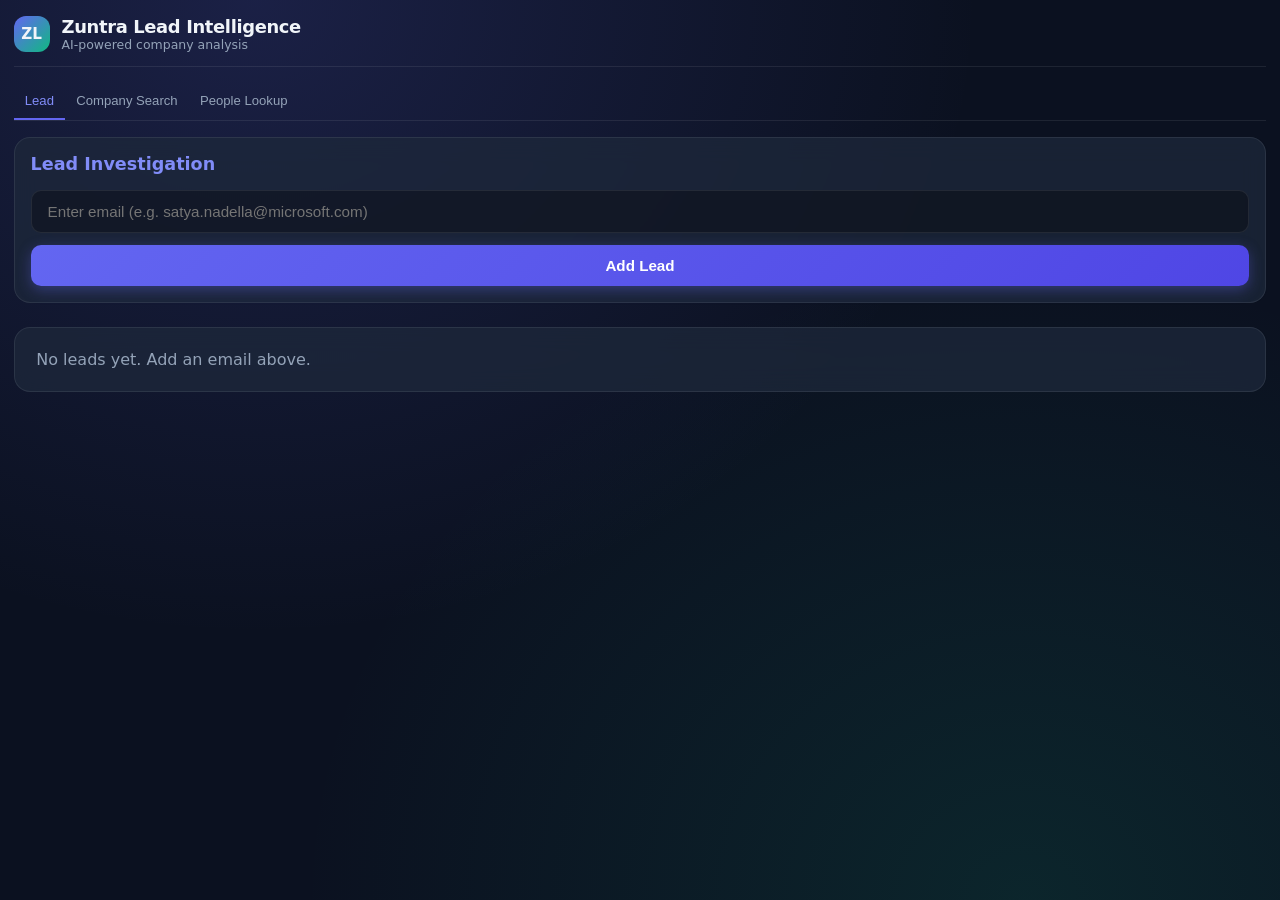
<file: extension/sidepanel.html>
<!DOCTYPE html>
<html lang="en">
<head>
    <meta charset="UTF-8">
    <meta name="viewport" content="width=device-width, initial-scale=1.0">
    <title>Zuntra Lead Intelligence</title>
    <link rel="stylesheet" href="css/style.css">
    <link rel="stylesheet" href="css/sidebar.css">
</head>
<body>
    <div class="layout">
        <header>
            <div class="logo">
                <div class="logo-icon">ZL</div>
                <div>
                    <h1>Zuntra Lead Intelligence</h1>
                    <p>AI-powered company analysis</p>
                </div>
            </div>
        </header>

        <nav class="tabs">
            <button class="active" data-tab="lead">Lead</button>
            <button data-tab="company">Company Search</button>
            <button data-tab="people">People Lookup</button>
        </nav>

        <section id="panel-lead" class="panel active">
            <div class="search-box">
                <h2>Lead Investigation</h2>
                <form id="lead-form" class="form-row">
                    <input type="text" id="lead-email" placeholder="Enter email (e.g. satya.nadella@microsoft.com)" required>
                    <button type="submit" id="lead-add-btn">Add Lead</button>
                </form>
                <div class="loading-inline" id="lead-loading"><div class="spinner-sm"></div><span id="lead-step">Adding lead...</span></div>
            </div>
            <div id="lead-error"></div>
            <div id="lead-list"></div>
        </section>

        <section id="panel-company" class="panel">
            <div class="search-box">
                <h2>Company Intelligence Search</h2>
                <form id="company-form" class="form-row">
                    <input type="text" id="company-query" placeholder="Enter company name (e.g. Apple, HCL, Tesla)" required>
                    <button type="submit" id="company-btn">Search</button>
                </form>
                <div class="loading-inline" id="company-loading"><div class="spinner-sm"></div><span id="company-step">Fetching company data...</span></div>
                <div class="progress-bar" id="company-progress" style="display:none;margin-top:0.75rem">
                    <div class="progress-fill" id="company-progress-fill"></div>
                </div>
            </div>
            <div id="company-error"></div>
            <div id="company-results"></div>
        </section>

        <section id="panel-people" class="panel">
            <div class="search-box">
                <h2>People Lookup</h2>
                <p class="search-lead">Enter whatever you know about the person. We match people results, then show role, company, and public contact with sources.</p>
                <form id="people-form">
                    <div class="people-fields">
                        <input type="text" id="people-name" placeholder="Full name">
                        <input type="text" id="people-company" placeholder="Company">
                        <input type="text" id="people-role" placeholder="Role or title">
                        <input type="text" id="people-location" placeholder="Location">
                        <input type="text" id="people-email" placeholder="Email">
                        <input type="text" id="people-phone" placeholder="Phone">
                        <input type="text" id="people-url" class="span-2" placeholder="Profile URL (optional)">
                    </div>
                    <div class="form-row people-submit">
                        <button type="submit" id="people-btn">Search</button>
                    </div>
                </form>
                <div class="loading-inline" id="people-loading"><div class="spinner-sm"></div><span id="people-step">Looking up person...</span></div>
                <div class="progress-bar" id="people-progress" style="display:none;margin-top:0.75rem">
                    <div class="progress-fill" id="people-progress-fill"></div>
                </div>
            </div>
            <div id="people-error"></div>
            <div id="people-results"></div>
        </section>
    </div>

    <div class="overlay" id="detailModal">
        <div class="modal">
            <button class="modal-close" id="detailClose">&times;</button>
            <div class="modal-header">
                <h2 id="detailName"></h2>
                <span class="ticker" id="detailTicker"></span>
            </div>
            <div class="modal-grid">
                <div>
                    <div class="modal-section">
                        <h3>Overview</h3>
                        <p id="detailSummary"></p>
                    </div>
                </div>
                <div>
                    <div class="metrics-panel">
                        <h3 style="margin-bottom:1rem;color:var(--text)">Company Metrics</h3>
                        <div class="metric-row"><span class="key">Industry</span><span id="detailIndustry"></span></div>
                        <div class="metric-row"><span class="key">Market Cap</span><span id="detailMarketCap"></span></div>
                        <div class="metric-row"><span class="key">52W High</span><span id="detailHigh"></span></div>
                        <div class="metric-row"><span class="key">52W Low</span><span id="detailLow"></span></div>
                        <div class="metric-row"><span class="key">Employees</span><span id="detailEmployees"></span></div>
                        <div class="metric-row"><span class="key">Website</span><span id="detailWebsite"></span></div>
                        <div class="metric-row"><span class="key">Headquarters</span><span id="detailHQ"></span></div>
                    </div>
                    <div class="score-bars" id="scoreBars"></div>
                </div>
            </div>
        </div>
    </div>

    <div class="overlay" id="analyzeModal">
        <div class="modal" style="max-width:480px">
            <button class="modal-close" id="analyzeClose">&times;</button>
            <div class="modal-header">
                <h2>Analyze Company</h2>
                <p style="color:var(--muted);font-size:0.9rem;margin-top:0.25rem">Run the intelligence pipeline to gather data and generate a company dossier.</p>
            </div>
            <form class="analyze-form" id="analyzeForm">
                <div class="form-group">
                    <label for="companyName">Company Name *</label>
                    <input type="text" id="companyName" required placeholder="e.g. Apple, Tesla, Anthropic">
                </div>
                <div class="form-actions">
                    <button type="button" class="btn btn-ghost" id="analyzeCancel">Cancel</button>
                    <button type="submit" class="btn btn-primary" id="analyzeSubmit">Run Analysis</button>
                </div>
            </form>
        </div>
    </div>

    <div class="loading-overlay" id="loadingOverlay">
        <div class="loading-text">
            <strong id="loadingTitle">Analyzing company...</strong>
            <span id="loadingStep">Starting pipeline...</span>
        </div>
        <div class="progress-bar" id="progressBar">
            <div class="progress-fill" id="progressFill"></div>
        </div>
    </div>

    <script src="js/app.js"></script>
</body>
</html>
</file>
<file: extension/css/style.css>
:root {
    --bg: #0b1120;
    --surface: rgba(30, 41, 59, 0.75);
    --surface-hover: rgba(51, 65, 85, 0.8);
    --border: rgba(255, 255, 255, 0.08);
    --text: #f1f5f9;
    --muted: #94a3b8;
    --accent: #6366f1;
    --accent-light: #818cf8;
    --success: #10b981;
    --warning: #f59e0b;
    --danger: #ef4444;
    --glow: rgba(99, 102, 241, 0.35);
}

* {
    margin: 0;
    padding: 0;
    box-sizing: border-box;
}

body {
    font-family: 'Segoe UI', system-ui, -apple-system, sans-serif;
    background: var(--bg);
    background-image:
        radial-gradient(ellipse at 20% 0%, rgba(99, 102, 241, 0.18), transparent 50%),
        radial-gradient(ellipse at 80% 100%, rgba(16, 185, 129, 0.12), transparent 50%);
    color: var(--text);
    min-height: 100vh;
}

.layout {
    max-width: 1280px;
    margin: 0 auto;
    padding: 1.5rem 2rem 3rem;
}

header {
    display: flex;
    align-items: center;
    justify-content: space-between;
    flex-wrap: wrap;
    gap: 1rem;
    margin-bottom: 2rem;
    padding-bottom: 1.5rem;
    border-bottom: 1px solid var(--border);
}

.logo {
    display: flex;
    align-items: center;
    gap: 0.75rem;
}

.logo-icon {
    width: 42px;
    height: 42px;
    background: linear-gradient(135deg, var(--accent), var(--success));
    border-radius: 12px;
    display: flex;
    align-items: center;
    justify-content: center;
    font-weight: 700;
    font-size: 1.1rem;
}

.logo h1 {
    font-size: 1.5rem;
    font-weight: 700;
    letter-spacing: -0.02em;
}

.logo p {
    font-size: 0.85rem;
    color: var(--muted);
}

nav.tabs {
    display: flex;
    gap: 0.25rem;
    margin-bottom: 2rem;
    border-bottom: 1px solid var(--border);
    padding-bottom: 0;
}

nav.tabs button {
    background: transparent;
    border: none;
    color: var(--muted);
    padding: 0.75rem 1.25rem;
    font-size: 0.95rem;
    font-weight: 500;
    cursor: pointer;
    border-bottom: 2px solid transparent;
    transition: all 0.2s;
}

nav.tabs button:hover {
    color: var(--text);
}

nav.tabs button.active {
    color: var(--accent-light);
    border-bottom-color: var(--accent);
}

.panel {
    display: none;
}

.panel.active {
    display: block;
}

.stats-bar {
    display: grid;
    grid-template-columns: repeat(2, 1fr);
    gap: 1rem;
    margin-bottom: 2rem;
}

.stat-card {
    background: var(--surface);
    border: 1px solid var(--border);
    border-radius: 14px;
    padding: 1.25rem;
    backdrop-filter: blur(12px);
}

.stat-card .label {
    font-size: 0.8rem;
    color: var(--muted);
    text-transform: uppercase;
    letter-spacing: 0.05em;
    margin-bottom: 0.35rem;
}

.stat-card .value {
    font-size: 1.75rem;
    font-weight: 700;
}

.toolbar {
    display: flex;
    gap: 1rem;
    flex-wrap: wrap;
    margin-bottom: 1.5rem;
    align-items: center;
}

.search-wrap {
    flex: 1;
    min-width: 220px;
    position: relative;
}

.search-wrap input {
    width: 100%;
    padding: 0.75rem 1rem 0.75rem 2.5rem;
    border-radius: 12px;
    border: 1px solid var(--border);
    background: rgba(0, 0, 0, 0.3);
    color: var(--text);
    font-size: 0.95rem;
    outline: none;
    transition: border-color 0.2s, box-shadow 0.2s;
}

.search-wrap input:focus {
    border-color: var(--accent);
    box-shadow: 0 0 0 3px var(--glow);
}

.search-wrap::before {
    content: "\2315";
    position: absolute;
    left: 0.85rem;
    top: 50%;
    transform: translateY(-50%);
    color: var(--muted);
    font-size: 1.1rem;
}

.btn {
    padding: 0.75rem 1.5rem;
    border-radius: 12px;
    border: none;
    font-size: 0.95rem;
    font-weight: 600;
    cursor: pointer;
    transition: all 0.2s;
    display: inline-flex;
    align-items: center;
    gap: 0.5rem;
}

.btn-primary {
    background: linear-gradient(135deg, var(--accent), #4f46e5);
    color: white;
    box-shadow: 0 4px 14px var(--glow);
}

.btn-primary:hover {
    transform: translateY(-1px);
    box-shadow: 0 6px 20px var(--glow);
}

.btn-primary:disabled {
    opacity: 0.6;
    cursor: not-allowed;
    transform: none;
}

.btn-ghost {
    background: transparent;
    color: var(--muted);
    border: 1px solid var(--border);
}

.btn-ghost:hover {
    color: var(--text);
    border-color: rgba(255, 255, 255, 0.2);
}

.btn-secondary {
    background: var(--surface);
    color: var(--muted);
    border: 1px solid var(--border);
}

.btn-secondary:hover {
    color: var(--text);
    border-color: rgba(255, 255, 255, 0.15);
}

.grid {
    display: grid;
    grid-template-columns: repeat(auto-fill, minmax(340px, 1fr));
    gap: 1.25rem;
}

.card {
    background: var(--surface);
    border: 1px solid var(--border);
    border-radius: 16px;
    padding: 1.35rem;
    cursor: default;
    transition: all 0.25s ease;
    position: relative;
    overflow: hidden;
    backdrop-filter: blur(12px);
    margin-bottom: 1.25rem;
}

.card.clickable {
    cursor: pointer;
}

.card::before {
    content: "";
    position: absolute;
    top: 0;
    left: 0;
    right: 0;
    height: 3px;
    background: linear-gradient(90deg, var(--accent), var(--success));
    opacity: 0;
    transition: opacity 0.25s;
}

.card.clickable:hover {
    transform: translateY(-4px);
    border-color: rgba(255, 255, 255, 0.15);
    box-shadow: 0 12px 40px rgba(0, 0, 0, 0.4);
}

.card.clickable:hover::before {
    opacity: 1;
}

.card-header {
    display: flex;
    justify-content: space-between;
    align-items: flex-start;
    margin-bottom: 0.85rem;
    gap: 0.75rem;
}

.bookmark-btn {
    flex-shrink: 0;
    background: none;
    border: none;
    color: var(--muted);
    cursor: pointer;
    padding: 0.15rem;
    line-height: 0;
    border-radius: 8px;
}

.bookmark-btn:hover {
    color: var(--accent-light);
}

.bookmark-btn.active {
    color: #c4b5fd;
}

.lead-bookmark {
    position: absolute;
    top: 1.1rem;
    right: 1.1rem;
    z-index: 1;
}

.card:has(.lead-bookmark) {
    padding-right: 3rem;
}

.card-header h3 {
    margin-bottom: 0;
}

.grid-split {
    grid-column: 1 / -1;
    border: none;
    border-top: 1px solid var(--border);
    margin: 0.25rem 0;
}

.card-title {
    font-size: 1.2rem;
    font-weight: 600;
}

.card h3 {
    color: var(--accent-light);
    margin-bottom: 1rem;
    font-size: 1.1rem;
}

.ticker {
    display: inline-block;
    font-size: 0.75rem;
    color: var(--accent-light);
    background: rgba(99, 102, 241, 0.15);
    padding: 0.15rem 0.55rem;
    border-radius: 6px;
    margin-left: 0.4rem;
    font-weight: 600;
}

.industry {
    font-size: 0.8rem;
    color: var(--muted);
    margin-top: 0.25rem;
}

.card-summary {
    color: var(--muted);
    font-size: 0.9rem;
    line-height: 1.55;
    display: -webkit-box;
    -webkit-line-clamp: 3;
    -webkit-box-orient: vertical;
    overflow: hidden;
    margin-bottom: 1rem;
}

.card-metrics {
    display: flex;
    gap: 1.25rem;
    padding-top: 0.85rem;
    border-top: 1px solid var(--border);
    font-size: 0.8rem;
    color: var(--muted);
}

.card-metrics span {
    display: block;
    color: var(--text);
    font-weight: 600;
    font-size: 0.95rem;
    margin-top: 0.15rem;
}

.empty-state {
    text-align: center;
    padding: 4rem 2rem;
    color: var(--muted);
}

.empty-state h3 {
    font-size: 1.25rem;
    color: var(--text);
    margin-bottom: 0.5rem;
}

.overlay {
    display: none;
    position: fixed;
    inset: 0;
    background: rgba(0, 0, 0, 0.75);
    backdrop-filter: blur(6px);
    z-index: 1000;
    align-items: center;
    justify-content: center;
    padding: 1.5rem;
}

.overlay.active {
    display: flex;
}

.modal {
    background: var(--bg);
    border: 1px solid var(--border);
    border-radius: 20px;
    width: 100%;
    max-width: 860px;
    max-height: 90vh;
    overflow-y: auto;
    padding: 2rem;
    position: relative;
    animation: slideUp 0.3s ease;
}

@keyframes slideUp {
    from { opacity: 0; transform: translateY(20px); }
    to { opacity: 1; transform: translateY(0); }
}

.modal-close {
    position: absolute;
    top: 1.25rem;
    right: 1.25rem;
    background: none;
    border: none;
    color: var(--muted);
    font-size: 1.5rem;
    cursor: pointer;
    width: 36px;
    height: 36px;
    border-radius: 8px;
    display: flex;
    align-items: center;
    justify-content: center;
    transition: all 0.2s;
}

.modal-close:hover {
    color: var(--text);
    background: rgba(255, 255, 255, 0.08);
}

.modal-header {
    margin-bottom: 1.5rem;
}

.modal-header h2 {
    font-size: 1.75rem;
    margin-bottom: 0.5rem;
}

.modal-grid {
    display: grid;
    grid-template-columns: 1fr 1fr;
    gap: 2rem;
}

@media (max-width: 700px) {
    .modal-grid {
        grid-template-columns: 1fr;
    }
}

.modal-section h3 {
    color: var(--accent-light);
    font-size: 0.95rem;
    margin-bottom: 0.75rem;
    text-transform: uppercase;
    letter-spacing: 0.04em;
}

.modal-section p {
    color: var(--muted);
    line-height: 1.65;
    font-size: 0.95rem;
}

.metrics-panel {
    background: rgba(0, 0, 0, 0.25);
    border: 1px solid var(--border);
    border-radius: 14px;
    padding: 1.25rem;
}

.metric-row {
    display: grid;
    grid-template-columns: 9.5rem minmax(0, 1fr);
    column-gap: 1rem;
    align-items: start;
    padding: 0.5rem 0;
    border-bottom: 1px solid var(--border);
    font-size: 0.9rem;
}

.metric-row:last-child {
    border-bottom: none;
}

.metric-row .key {
    color: var(--muted);
    white-space: nowrap;
}

.metric-row > span:last-child {
    min-width: 0;
    overflow-wrap: break-word;
    word-break: break-word;
    line-height: 1.45;
}

.score-bars {
    margin-top: 1rem;
}

.score-bar-item {
    margin-bottom: 0.95rem;
}

.score-bar-label {
    display: flex;
    justify-content: space-between;
    font-size: 0.8rem;
    color: var(--muted);
    margin-bottom: 0.15rem;
}

.score-bar-hint {
    font-size: 0.7rem;
    color: var(--muted);
    opacity: 0.85;
    margin-bottom: 0.35rem;
}

.score-bar-track {
    height: 8px;
    background: rgba(255, 255, 255, 0.08);
    border-radius: 4px;
    overflow: hidden;
}

.score-bar-fill {
    height: 100%;
    border-radius: 4px;
    background: linear-gradient(90deg, var(--accent), var(--success));
    transition: width 0.5s ease;
}

.score-bar-ticks {
    display: flex;
    justify-content: space-between;
    font-size: 0.65rem;
    color: var(--muted);
    opacity: 0.8;
    margin-top: 0.25rem;
}

.analyze-form {
    display: flex;
    flex-direction: column;
    gap: 1rem;
}

.form-group label {
    display: block;
    font-size: 0.85rem;
    color: var(--muted);
    margin-bottom: 0.4rem;
}

.form-group input {
    width: 100%;
    padding: 0.75rem 1rem;
    border-radius: 10px;
    border: 1px solid var(--border);
    background: rgba(0, 0, 0, 0.3);
    color: var(--text);
    font-size: 0.95rem;
    outline: none;
}

.form-group input:focus {
    border-color: var(--accent);
    box-shadow: 0 0 0 3px var(--glow);
}

.form-actions {
    display: flex;
    gap: 0.75rem;
    justify-content: flex-end;
    margin-top: 0.5rem;
}

.loading-overlay {
    display: none;
    position: fixed;
    inset: 0;
    background: rgba(11, 17, 32, 0.85);
    z-index: 2000;
    align-items: center;
    justify-content: center;
    flex-direction: column;
    gap: 1.25rem;
}

.loading-overlay.active {
    display: flex;
}

.spinner {
    width: 48px;
    height: 48px;
    border: 3px solid var(--border);
    border-top-color: var(--accent);
    border-radius: 50%;
    animation: spin 0.8s linear infinite;
}

.spinner-sm {
    width: 18px;
    height: 18px;
    border: 2px solid var(--accent);
    border-top-color: transparent;
    border-radius: 50%;
    animation: spin 0.8s linear infinite;
}

@keyframes spin {
    to { transform: rotate(360deg); }
}

.loading-text {
    color: var(--muted);
    font-size: 0.95rem;
    text-align: center;
}

.loading-text strong {
    color: var(--text);
    display: block;
    margin-bottom: 0.25rem;
}

.progress-bar {
    width: 400px;
    max-width: 90vw;
    height: 8px;
    background: rgba(255, 255, 255, 0.08);
    border-radius: 4px;
    overflow: hidden;
    margin-top: 1.25rem;
}

.progress-fill {
    height: 100%;
    width: 0%;
    border-radius: 4px;
    background: linear-gradient(90deg, var(--accent), var(--success));
    transition: width 0.5s ease;
}

a.link {
    color: var(--accent-light);
    text-decoration: none;
}

a.link:hover {
    text-decoration: underline;
}

.search-box {
    background: var(--surface);
    border-radius: 16px;
    padding: 1.5rem;
    margin-bottom: 1.5rem;
    border: 1px solid var(--border);
    backdrop-filter: blur(12px);
}

.search-box h2 {
    margin-bottom: 1rem;
    color: var(--accent-light);
    font-size: 1.1rem;
}

.search-lead {
    color: var(--muted);
    font-size: 0.9rem;
    line-height: 1.5;
    margin: -0.45rem 0 1rem;
}

.search-box .form-row {
    display: flex;
    gap: 0.75rem;
    width: 100%;
}

.people-fields {
    display: grid;
    grid-template-columns: 1fr 1fr;
    gap: 0.75rem;
    margin-bottom: 0.75rem;
}

.people-fields .span-2 {
    grid-column: 1 / -1;
}

.people-fields input {
    width: 100%;
    flex: none;
    padding: 0.75rem 1rem;
    border-radius: 10px;
    border: 1px solid var(--border);
    background: rgba(0, 0, 0, 0.3);
    color: var(--text);
    font-size: 0.95rem;
    outline: none;
}

.people-fields input:focus {
    border-color: var(--accent);
    box-shadow: 0 0 0 3px var(--glow);
}

.people-submit {
    justify-content: flex-end;
}

@media (max-width: 720px) {
    .people-fields {
        grid-template-columns: 1fr;
    }

    .people-fields .span-2 {
        grid-column: auto;
    }
}

.search-box input[type="text"] {
    flex: 1;
    padding: 0.75rem 1rem;
    border-radius: 10px;
    border: 1px solid var(--border);
    background: rgba(0, 0, 0, 0.3);
    color: var(--text);
    font-size: 0.95rem;
    outline: none;
}

.search-box input[type="text"]:focus {
    border-color: var(--accent);
    box-shadow: 0 0 0 3px var(--glow);
}

.search-box button {
    padding: 0.75rem 1.5rem;
    border-radius: 10px;
    border: none;
    background: linear-gradient(135deg, var(--accent), #4f46e5);
    color: white;
    font-size: 0.95rem;
    font-weight: 600;
    cursor: pointer;
    transition: all 0.2s;
    box-shadow: 0 4px 14px var(--glow);
}

.search-box button:hover {
    transform: translateY(-1px);
    box-shadow: 0 6px 20px var(--glow);
}

.search-box button:disabled {
    opacity: 0.6;
    cursor: not-allowed;
    transform: none;
}

.search-box button.people-btn-cancel {
    background: transparent;
    color: var(--text);
    border: 1px solid var(--border);
    box-shadow: none;
}

.search-box button.people-btn-cancel:hover {
    border-color: rgba(255, 255, 255, 0.28);
    box-shadow: none;
}

.loading-inline {
    display: none;
    align-items: center;
    gap: 0.5rem;
    color: var(--accent-light);
    margin-top: 0.75rem;
}

.loading-inline.show {
    display: flex;
}

.error {
    background: rgba(239, 68, 68, 0.1);
    border: 1px solid rgba(239, 68, 68, 0.3);
    color: #fca5a5;
    padding: 1rem;
    border-radius: 12px;
    margin-bottom: 1.5rem;
}

.suggest-link {
    background: none;
    border: none;
    color: #93c5fd;
    cursor: pointer;
    padding: 0;
    font: inherit;
    text-decoration: underline;
}

.muted {
    color: var(--muted);
}

.fin-high {
    color: #86efac;
}

.fin-low {
    color: #fca5a5;
}

table {
    width: 100%;
    border-collapse: collapse;
    table-layout: auto;
}

table th, table td {
    text-align: left;
    padding: 0.5rem 0.75rem;
    border-bottom: 1px solid var(--border);
    vertical-align: top;
}

table th {
    color: var(--accent-light);
    font-weight: 600;
    width: 1%;
    white-space: nowrap;
    padding-right: 1.25rem;
}

table td {
    color: #d4d4d8;
    overflow-wrap: break-word;
    word-break: break-word;
    min-width: 0;
    line-height: 1.45;
}

table.filings-table {
    table-layout: fixed;
    width: 100%;
}

table.filings-table td {
    vertical-align: top;
}

table.filings-table td:nth-child(1) {
    width: 22%;
    word-break: break-word;
}

table.filings-table td:nth-child(2) {
    width: 7.5rem;
    white-space: nowrap;
    word-break: normal;
}

table.filings-table td:nth-child(3) {
    word-break: break-word;
}

table.filings-table td:nth-child(4) {
    width: 3.5rem;
    white-space: nowrap;
    word-break: normal;
    text-align: right;
}

.people-match-list {
    display: flex;
    flex-direction: column;
    gap: 0.9rem;
    margin-top: 0.35rem;
}

.people-match {
    border: 1px solid var(--border);
    border-radius: 12px;
    overflow: hidden;
    background: rgba(15, 23, 42, 0.55);
}

.people-match-banner {
    display: flex;
    width: 100%;
    aspect-ratio: 4 / 1;
    min-height: 88px;
    flex-shrink: 0;
    overflow: hidden;
    position: relative;
    z-index: 0;
    align-items: center;
    justify-content: center;
    background: linear-gradient(105deg, #0a66c2 0%, #378fe9 52%, #1b4f8a 100%);
}

.people-match-banner-img {
    display: block;
    width: 100%;
    height: 100%;
    object-fit: cover;
    object-position: center;
}

.people-match-body {
    display: flex;
    gap: 0.9rem;
    padding: 0 1rem 0.95rem;
    align-items: flex-start;
}

.people-match-banner:not(.people-match-banner-has-img) {
    display: none;
}

.people-match-photo {
    width: 76px;
    height: 76px;
    border-radius: 10px;
    margin-top: -40px;
    border: 3px solid #0f172a;
    object-fit: cover;
    background: #334155;
    flex-shrink: 0;
    position: relative;
    z-index: 2;
}

.people-match-photo-fallback {
    display: flex;
    align-items: center;
    justify-content: center;
    color: #e2e8f0;
    font-weight: 600;
    letter-spacing: 0.04em;
}

.people-match-info {
    flex: 1;
    min-width: 0;
    padding-top: 0.4rem;
}

.people-match-info h4 {
    margin: 0;
    font-size: 1.05rem;
    font-weight: 600;
}

.people-match-headline,
.people-match-location {
    margin: 0.2rem 0 0;
    color: var(--muted);
    font-size: 0.88rem;
}

.people-match-cos {
    display: flex;
    flex-wrap: wrap;
    gap: 0.35rem;
    margin-top: 0.5rem;
}

.people-match-co {
    display: inline-flex;
    padding: 0.18rem 0.55rem;
    border-radius: 999px;
    border: 1px solid var(--border);
    background: rgba(99, 102, 241, 0.12);
    font-size: 0.78rem;
}

.people-match-url {
    display: inline-block;
    margin-top: 0.45rem;
    font-size: 0.78rem;
    word-break: break-all;
}

.people-match-body-visual {
    position: relative;
    z-index: 2;
    padding: 0 1rem;
    min-height: 0;
    overflow: visible;
}

.people-match-body-visual .people-match-photo {
    margin-top: -40px;
}

.people-match-body-details {
    padding: 0 1rem 0.95rem;
    align-items: flex-start;
}

.people-match-info-visual {
    padding-top: 0.55rem;
}

.people-profile-card {
    padding: 0;
    overflow: hidden;
}

.people-profile-main {
    padding: 0 1.35rem 1.35rem;
}

.people-profile-card .people-match-body-visual {
    padding: 0 1.35rem;
}

.people-profile-card .people-match-body-visual .people-match-photo {
    margin-top: -38px;
    border-color: rgba(30, 41, 59, 0.95);
}

.people-profile-card h3 {
    margin: 0.55rem 0 1rem;
    color: var(--accent-light);
    font-size: 1.1rem;
}

.people-profile-card .people-match-banner {
    border-radius: 16px 16px 0 0;
    display: flex;
}

.people-match-actions {
    flex-shrink: 0;
    padding-top: 0.55rem;
    align-self: center;
}

.people-match-flat .people-match-body-flat {
    padding: 1rem;
    align-items: flex-start;
    flex-wrap: wrap;
}

.people-match-flat .people-match-photo {
    margin-top: 0;
    width: 64px;
    height: 64px;
    border: none;
}

.people-match-flat .people-match-info {
    padding-top: 0;
}

.people-match-flat .people-match-actions {
    flex-basis: 100%;
    padding-top: 0.2rem;
    align-self: stretch;
}

.people-match-flat .people-match-actions .btn {
    width: 100%;
}

.people-profile-card .people-match-body-flat {
    padding: 1.15rem 1.35rem 0;
}

.people-profile-card .people-match-body-flat .people-match-photo {
    margin-top: 0;
}

.news-item {
    padding: 1rem 0;
    border-bottom: 1px solid var(--border);
}

.news-item:last-child {
    border-bottom: none;
}

.news-item h4 {
    color: var(--text);
    margin-bottom: 0.3rem;
}

.news-item h4 a {
    color: var(--accent-light);
    text-decoration: none;
}

.news-item h4 a:hover {
    text-decoration: underline;
}

.news-item .meta {
    font-size: 0.85rem;
    color: var(--muted);
}

.news-item p {
    margin-top: 0.5rem;
    color: var(--muted);
    font-size: 0.9rem;
}

.people-matches-header {
    align-items: center;
    margin-bottom: 0.35rem;
}

.people-matches-header h3 {
    margin-bottom: 0;
}

.people-matches-body[hidden] {
    display: none;
}

.card-actions {
    display: flex;
    gap: 0.75rem;
    margin-top: 1rem;
    flex-wrap: wrap;
}

.contact-block {
    margin-top: 1rem;
    padding-top: 0.85rem;
    border-top: 1px solid var(--border);
}

.contact-group {
    margin-bottom: 0.9rem;
}

.contact-group:last-child {
    margin-bottom: 0;
}

.contact-label {
    display: block;
    font-size: 0.75rem;
    letter-spacing: 0.04em;
    text-transform: uppercase;
    color: var(--muted);
    margin-bottom: 0.4rem;
}

.contact-chips {
    display: flex;
    flex-wrap: wrap;
    gap: 0.45rem;
}

.contact-chip {
    display: inline-flex;
    align-items: center;
    gap: 0.35rem;
    max-width: 100%;
    padding: 0.28rem 0.7rem;
    border-radius: 999px;
    border: 1px solid var(--border);
    background: rgba(99, 102, 241, 0.12);
    color: var(--text);
    font-size: 0.85rem;
    line-height: 1.4;
    overflow-wrap: anywhere;
}

.contact-chip a {
    color: var(--accent-light);
    text-decoration: none;
}

.contact-chip a:hover {
    text-decoration: underline;
}

.contact-chip.phone {
    background: rgba(16, 185, 129, 0.12);
    border-color: rgba(16, 185, 129, 0.28);
}

.contact-chip-src {
    color: var(--muted);
    font-size: 0.72rem;
}

.contact-chip-src::before {
    content: "·";
    margin-right: 0.28rem;
}

.contact-chip.company {
    background: rgba(255, 255, 255, 0.05);
    border-color: rgba(148, 163, 184, 0.28);
}
</file>
<file: extension/css/sidebar.css>
html, body {
    height: 100%;
    min-width: 0;
}

body {
    overflow-y: auto;
}

.layout {
    max-width: none;
    padding: 1rem 0.85rem 1.5rem;
}

header {
    margin-bottom: 1rem;
    padding-bottom: 0.85rem;
}

.logo h1 {
    font-size: 1.12rem;
}

.logo p {
    font-size: 0.78rem;
}

.logo-icon {
    width: 36px;
    height: 36px;
    font-size: 0.95rem;
}

nav.tabs {
    margin-bottom: 1rem;
    gap: 0;
    overflow-x: auto;
}

nav.tabs button {
    padding: 0.65rem 0.7rem;
    font-size: 0.82rem;
    white-space: nowrap;
}

.search-box {
    padding: 1rem;
}

.search-box .form-row {
    flex-wrap: wrap;
}

.search-box .form-row input[type="text"] {
    min-width: 0;
    width: 100%;
    flex: 1 1 100%;
}

.search-box .form-row button,
.people-submit button {
    width: 100%;
    justify-content: center;
}

.people-fields {
    grid-template-columns: 1fr;
}

.people-fields .span-2 {
    grid-column: auto;
}

.card {
    overflow: visible;
}

.card table {
    display: block;
    width: 100%;
    overflow-x: auto;
}

.card-header {
    flex-wrap: wrap;
}

table {
    width: 100%;
}

.overlay {
    align-items: flex-start;
    padding: 0.6rem;
}

.modal {
    width: 100%;
    max-width: none;
    margin: 0;
    max-height: calc(100vh - 1.2rem);
    overflow: auto;
}

.modal-grid {
    grid-template-columns: 1fr;
}

.metric-row {
    grid-template-columns: 6.2rem minmax(0, 1fr);
}

.people-match-banner {
    display: flex;
    width: 100%;
    aspect-ratio: 4 / 1;
    min-height: 72px;
    height: auto;
}

.people-match-banner-img {
    width: 100%;
    height: 100%;
    object-fit: contain;
}

.people-match-body-visual {
    display: flex;
    position: relative;
    z-index: 2;
    overflow: visible;
}

.people-match-body {
    flex-wrap: wrap;
}

.people-match-actions {
    width: 100%;
}

.people-match-actions .btn {
    width: 100%;
    justify-content: center;
}
</file>
